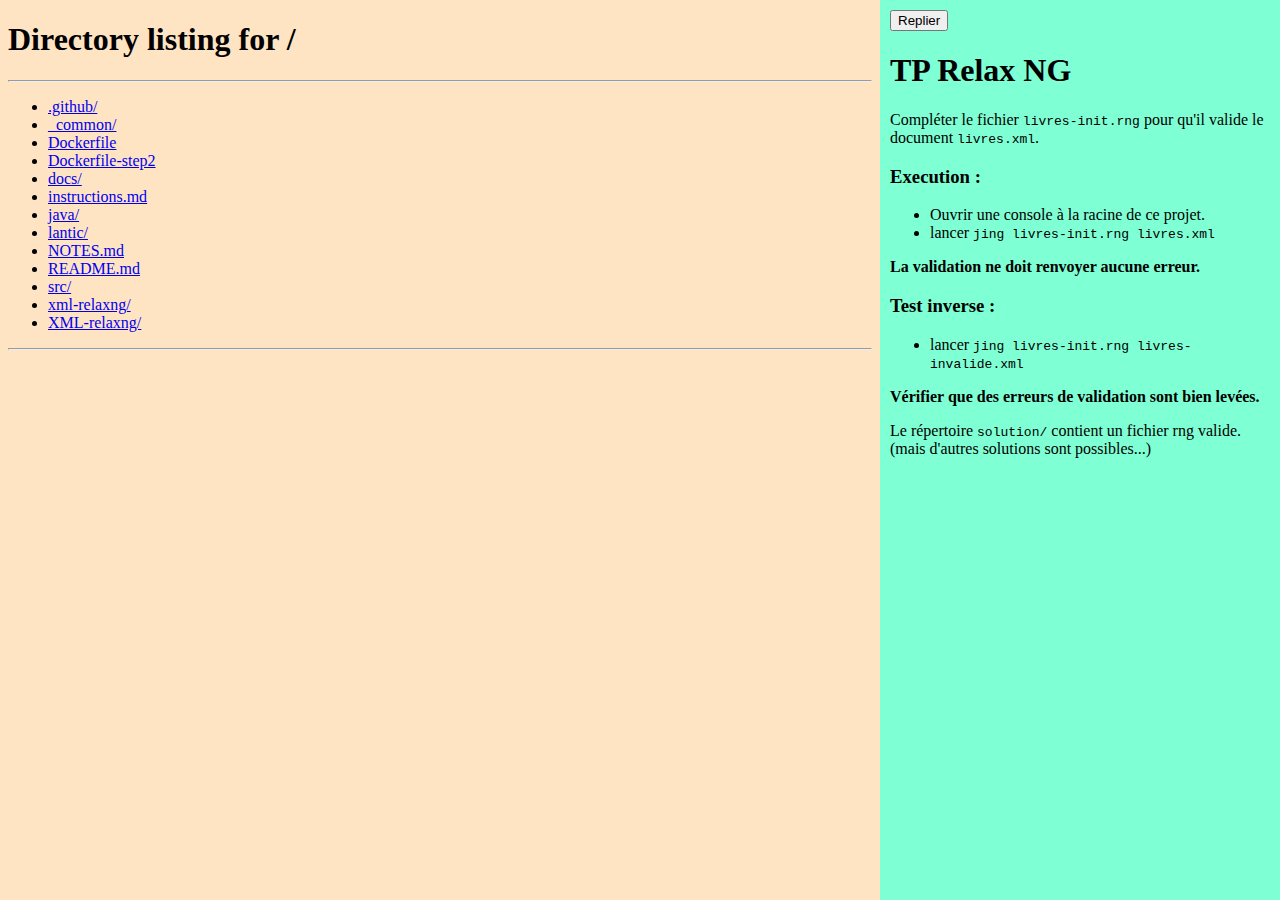
<file: lantic/step02-tune-launch-and-wrapper/tp-wrapper/index.html>
<!DOCTYPE html>
<html lang="en">
<head>
    <meta charset="UTF-8">
    <meta http-equiv="X-UA-Compatible" content="IE=edge">
    <meta name="viewport" content="width=device-width, initial-scale=1.0">
    <title>Document</title>
    <link rel="stylesheet" type="text/css" href="style.css" />
</head>
<body>
    <div class="wrapper" id="main-wrapper" data-collapsed="false">
        <main>
            <iframe src="/?folder=/home/coder/project"></iframe>
        </main>
        <aside>
            <button id="btn-repli">Replier</button>
            <div class="tp-content">
                <!-- TODO : Ne plus être en statique là dessus-->
                <!-- TODO : Etoffer le TP -->
                <h1 id="tp-relax-ng">TP Relax NG</h1>
                <p>Compléter le fichier <code>livres-init.rng</code> pour qu&#39;il valide le document
                    <code>livres.xml</code>.</p>
                <h3 id="execution-">Execution :</h3>
                <ul>
                    <li>Ouvrir une console à la racine de ce projet.</li>
                    <li>lancer <code>jing livres-init.rng livres.xml</code></li>
                </ul>
                <p><strong>La validation ne doit renvoyer aucune erreur.</strong></p>
                <h3 id="test-inverse-">Test inverse :</h3>
                <ul>
                    <li>lancer <code>jing livres-init.rng livres-invalide.xml</code></li>
                </ul>
                <p><strong>Vérifier que des erreurs de validation sont bien levées.</strong></p>
                <p>Le répertoire <code>solution/</code> contient un fichier rng valide. (mais d&#39;autres solutions
                    sont possibles...) </p>

            </div>
        </aside>
    </div>
    <script src="js/actions.js"></script>
</body>
</html>
</file>
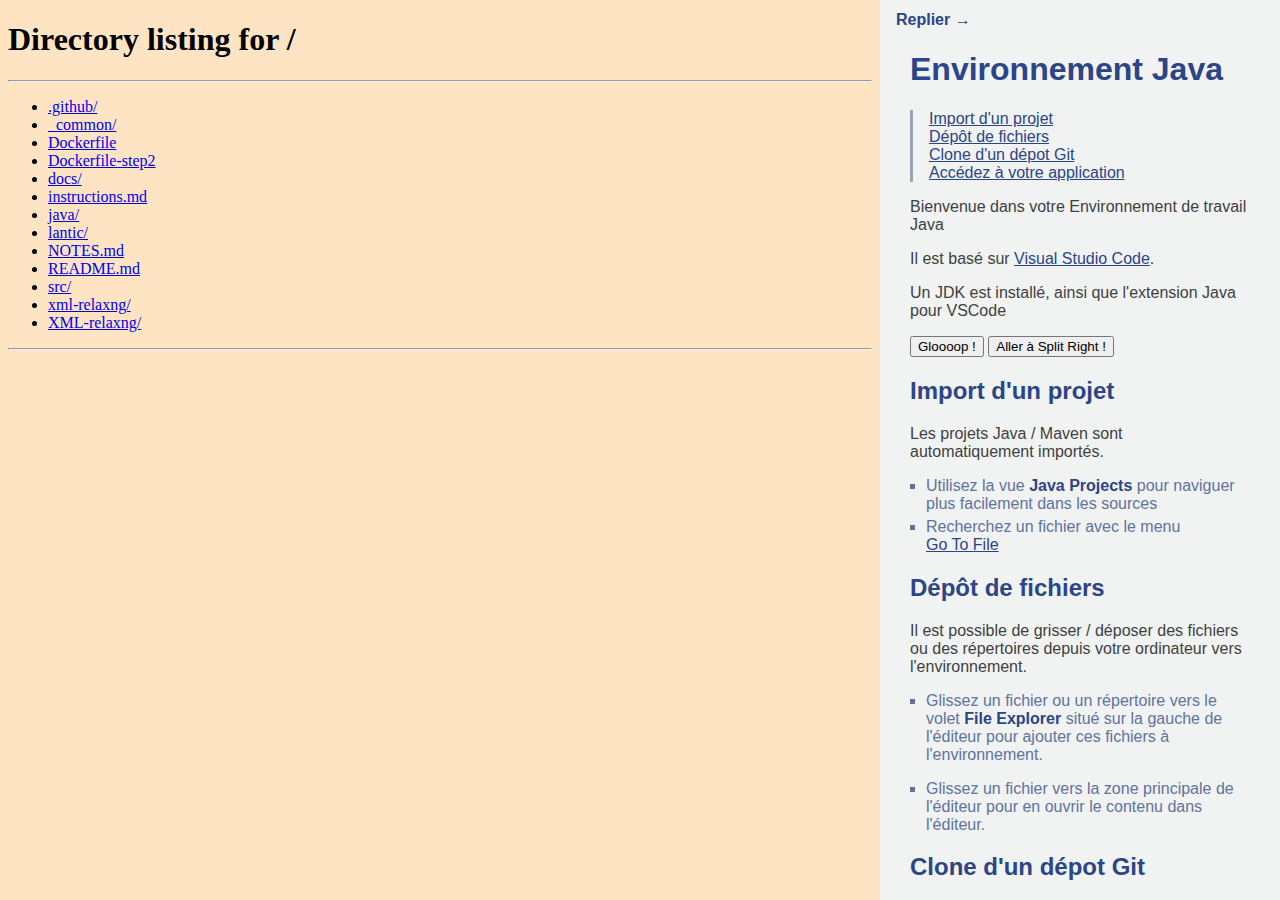
<file: src/main/tp-wrapper/index.html>
<!DOCTYPE html>
<html lang="en">
<head>
    <meta charset="UTF-8">
    <meta http-equiv="X-UA-Compatible" content="IE=edge">
    <meta name="viewport" content="width=device-width, initial-scale=1.0">
    <title>Mon Environnement</title>
    <link rel="stylesheet" type="text/css" href="style.css" />
</head>
<body>
    <div class="wrapper" id="main-wrapper" data-collapsed="false">
        <main>
            <iframe src="/"></iframe>
        </main>
        <aside>
            <button id="btn-repli">Replier</button>
            <div class="tp-content">
                <!-- TODO : Ne plus être en statique là dessus-->
                <h1 id="">Environnement Java</h1>

                <!-- Une TOC est générée en JS : Elle est placée après le premier h1, et référence tous les h2 -->

                <p>Bienvenue dans votre Environnement de travail Java</p>

                <p>
                    Il est basé sur <a href="https://code.visualstudio.com/" target="_blank">Visual Studio Code</a>.
                </p>

                <p>Un JDK est installé, ainsi que l'extension Java pour VSCode</p>

                <button id="glop">Gloooop !</button>
                <button id="glip">Aller à Split Right !</button>

                <h2>Import d'un projet</h2>

                <p>Les projets Java / Maven sont automatiquement importés.</p>

                <ul class="consigne">
                    <li>Utilisez la vue <strong>Java Projects</strong> pour naviguer plus facilement dans les sources</li>
                    <li>Recherchez un fichier avec le menu <br><a href="#editor::menu::Go/Go to File...">Go To File</a></li>
                </ul>

                <h2>Dépôt de fichiers</h2>

                <p>
                    Il est possible de grisser / déposer des fichiers ou des répertoires depuis votre ordinateur
                    vers l'environnement.
                </p>

                <ul class="consigne">
                    <li>
                        Glissez un fichier ou un répertoire vers le volet <strong>File Explorer </strong> situé sur la gauche
                        de l'éditeur pour ajouter ces fichiers à l'environnement.
                    </li>
                </ul>

                <ul class="consigne">
                    <li>
                        Glissez un fichier vers la zone principale de l'éditeur pour en ouvrir le contenu dans l'éditeur.
                    </li>
                </ul>

                <h2>Clone d'un dépot Git</h2>

                <p>Vous pouver ouvrir un terminal par le menu <a href="#editor::menu::Terminal/New Terminal">Terminal > New Terminal</a></p>
                <ul class="consigne"><li>Saisir la commande <code>git clone https://votre-depot...</code></li></ul>

                <h2>Accédez à votre application</h2>

                <p>
                    Pour accéder à un port lancé en local d'environnement depuis votre navigateur local
                    (ou autre client Web : Postman...)</p>

                <ul class="consigne">
                    <li>Utilisez l'URL <code class="env-url-prefix">/proxy/&lt;PORT DE VOTRE APP&gt;</code></li>
                </ul>

                <p>
                    Par exemple, pour accéder au port 8282 :<br>
                    <code><a class="env-url-prefix" target="_blank" href="/proxy/8282">/proxy/8282</a></code>
                </p>

            </div>
        </aside>
    </div>
    <script src="js/actions.js"></script>
    <script src="js/vscode-helper.js"></script>
</body>
</html>
</file>
<file: lantic/step02-tune-launch-and-wrapper/tp-wrapper/style.css>
body {
    margin: 0;
    padding: 0;
}
iframe {
    border: none;
    width: 100%;
    height: 100%;
}

main {
    background-color: bisque;
}
aside {
    overflow: scroll;
    background-color: aquamarine;
    padding: 10px;
}



/* +++++++++++++++++ */

.wrapper {
    height: 100vh;
    display: grid;
    grid-template-columns: 1fr 400px;

    /*
      Transition sur la grid : Support uniquement dans Firefox pour le moment.
      https://developer.mozilla.org/fr/docs/Web/CSS/grid-template-columns#compatibilit%C3%A9_des_navigateurs
    */
    transition: grid-template-columns 0.5s ease-out;
  }
.wrapper[data-collapsed="true"] {
    grid-template-columns: 1fr 80px;
  }
</file>
<file: src/main/tp-wrapper/style.css>
body {
    margin: 0;
    padding: 0;
    font-family: 'Segoe UI', Tahoma, Geneva, Verdana, sans-serif;
    box-sizing: border-box;
}
iframe {
    border: none;
    width: 100%;
    height: 100%;
}

main {
    overflow: hidden;
    background-color: bisque;
}
aside {
    overflow: auto;
    background-color: rgb(240, 243, 242);
    padding: 10px;
    color: rgb(63, 63, 63);
}
aside h1, aside h2, aside h3, aside h4, aside h5, aside h6,
aside a, aside a:visited {
    color: rgb(44, 68, 136);
    transition: 0.4s color;
}
aside a:hover, aside a:active {
    color: rgb(70, 139, 171);
}
aside ul.toc-generale {
    list-style: none;
    padding: 0 0 0 1em;
    border-left: 3px solid rgb(156, 163, 184);
}
aside .consigne {
    color: rgb(97, 114, 160);
    padding: 0 0 0 1em;
    list-style-type: square;
}
aside .consigne li {
   margin-bottom: 5px;
}
aside  strong {
    color: rgb(44, 68, 136);
}


aside .tp-content {
    margin: 20px;
}

aside code, aside pre {
    background-color: rgb(235, 238, 237);
    padding: 1px;
    font-weight: bold;
}
aside pre {
    padding: 5px 10px;
    border-left: 5px solid rgb(213, 216, 215);;
}



/* +++++++++++++++++ */

.wrapper {
    height: 100vh;
    display: grid;
    grid-template-columns: 1fr 400px;

    /*
      Transition sur la grid : Supporté par (presque) tous les navigateurs récents !
      https://developer.mozilla.org/fr/docs/Web/CSS/grid-template-columns#compatibilit%C3%A9_des_navigateurs
    */
    transition: grid-template-columns 0.5s ease-out;
  }
.wrapper[data-collapsed="true"] {
    grid-template-columns: 1fr 80px;
}

.wrapper[data-collapsed="true"] .tp-content {
    display: none;
}
aside #btn-repli {
    /* padding-left: 10px; */
    display: block;
    border: none;
    background: transparent;
    color: rgb(44, 68, 136);
    font-size: 1em;
    font-weight: bold;
    cursor: pointer;
}
.wrapper[data-collapsed="false"] aside #btn-repli::after {
    content: ' →';
}
.wrapper[data-collapsed="true"] aside #btn-repli::before {
    content: '← ';
}
</file>
